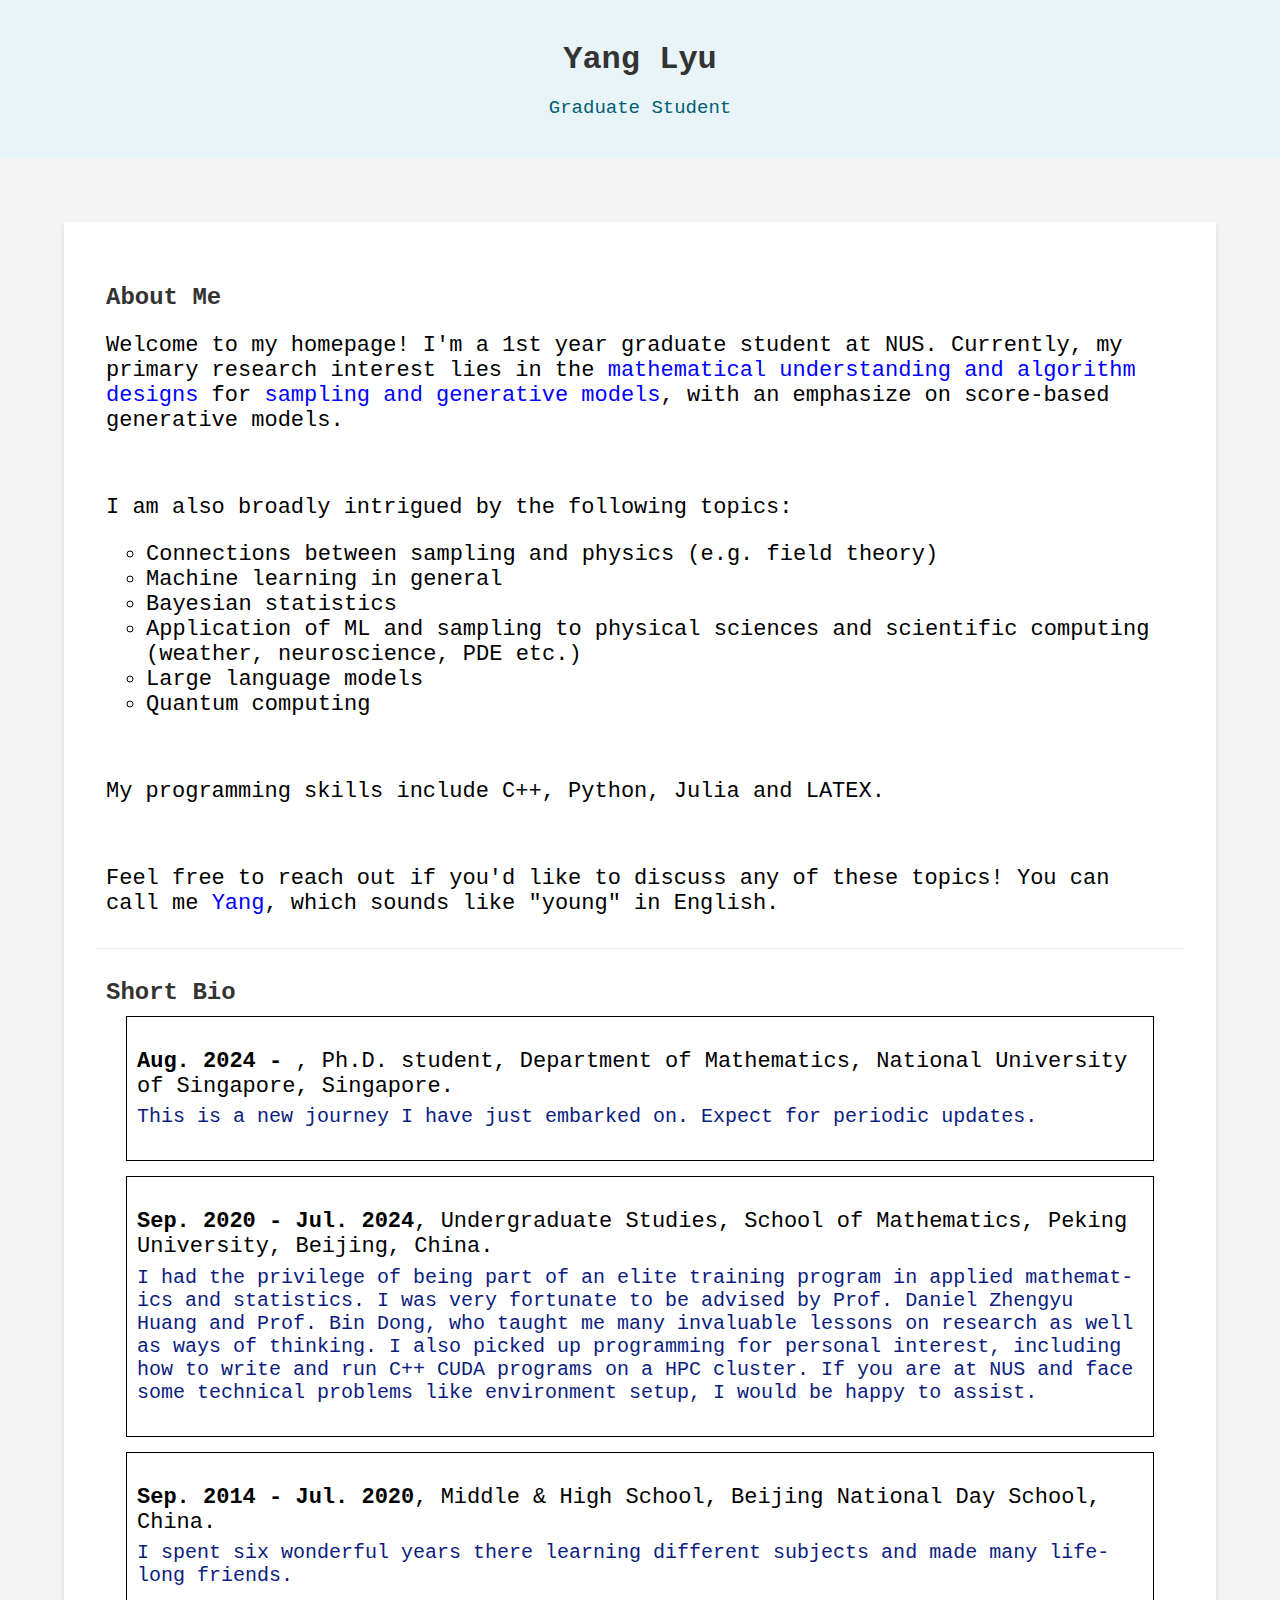
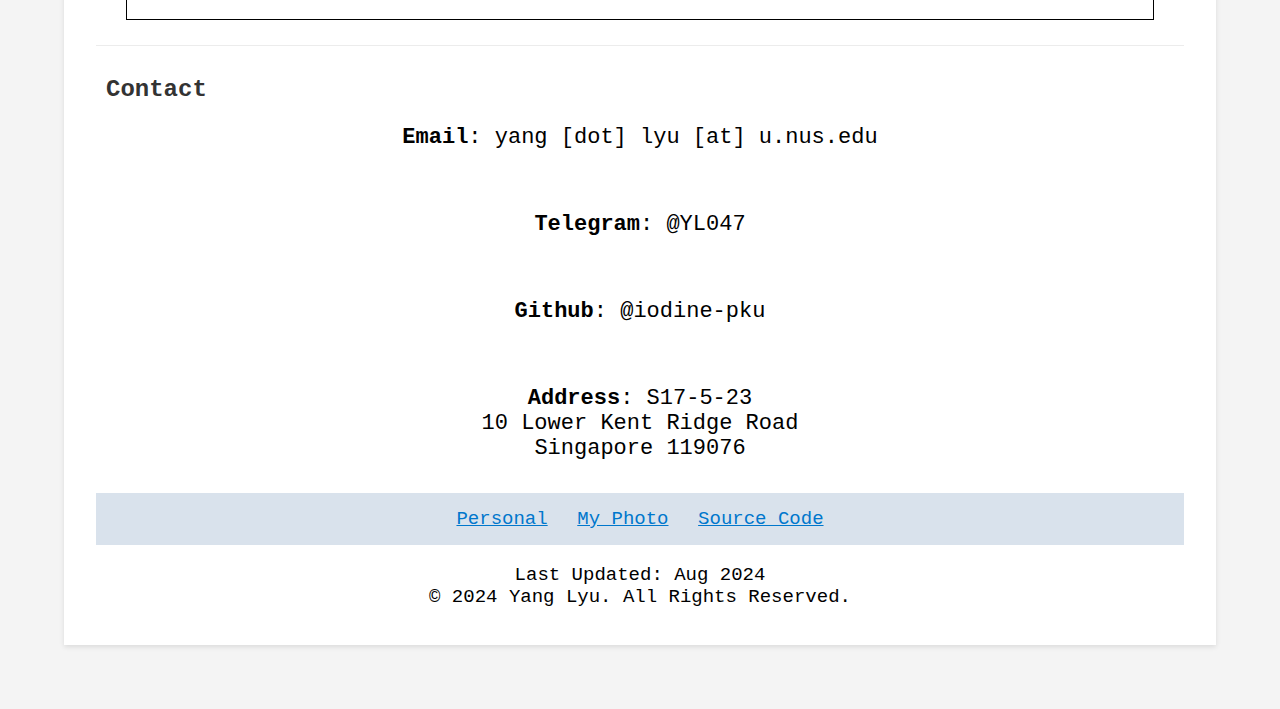
<file: index.html>
<!DOCTYPE html>
<html lang="en">
<head>
    <meta charset="UTF-8">
    <meta name="viewport" content="width=device-width, initial-scale=1.0">
    <title>Yang's Home Page</title>
    <link rel="stylesheet" href="style.css">
</head>
<body>
    <header>
        <h1>Yang Lyu</h1>
        <p class="large-font">Graduate Student</p>   
    </header>
    <main>
        <section id="about">
            <h2>About Me</h2>
            <p style="text-align: left;"> Welcome to my homepage! I'm a 1st year graduate student at NUS. Currently, my primary research interest lies in the <span class="blue-text"> mathematical understanding and algorithm designs</span> for <span class="blue-text">sampling and generative models</span>, with an emphasize on score-based generative models. </p>
            <br>
            <p style="text-align: left;">I am also broadly intrigued by the following topics:</p>
                <ul class="custom-list-circle" style="text-align: left; font-size: 22px;">
                    <li>Connections between sampling and physics (e.g. field theory)</li>
                    <li>Machine learning in general</li>
                    <li>Bayesian statistics</li>
                    <li>Application of ML and sampling to physical sciences and scientific computing (weather, neuroscience, PDE etc.)</li>
                    <li>Large language models</li>
                    <li>Quantum computing</li>
                </ul>            
            <br>
            <p style="text-align: left;"> My programming skills include C++, Python, Julia and LATEX. </p>
            <br>
            <p style="text-align: left;"> Feel free to reach out if you'd like to discuss any of these topics! You can call me <span class="blue-text">Yang</span>, which sounds like "young" in English.
            </p> 
            
        </section>
        <section id="bio">
            <h2>Short Bio</h2>
            <div class="bio-block">
                <p class="bio-entry">
                    <strong>Aug. 2024 - </strong>, Ph.D. student, Department of Mathematics, National University of Singapore, Singapore.</p>
                    <span class="bio-comment">This is a new journey I have just embarked on. Expect for periodic updates.</span>
                </p>
            </div>
            <div class="bio-block">
                <p class="bio-entry">
                    <strong>Sep. 2020 - Jul. 2024</strong>, Undergraduate Studies, School of Mathematics, Peking University, Beijing, China.</p>
                    <span class="bio-comment">I had the privilege of being part of an elite training program in applied mathematics and statistics. I was very fortunate to be advised by Prof. Daniel Zhengyu Huang and Prof. Bin Dong, who taught me many invaluable lessons on research as well as ways of thinking.
                    I also picked up programming for personal interest, including how to write and run C++ CUDA programs on a HPC cluster. If you are at NUS and face some technical problems like environment setup, I would be happy to assist.</span>
                </p>
            </div>
            <div class="bio-block">
                <p class="bio-entry">
                    <strong>Sep. 2014 - Jul. 2020</strong>, Middle & High School, Beijing National Day School, China.</p>
                    <span class="bio-comment">I spent six wonderful years there learning different subjects and made many life-long friends.</span>
                </p>
            </div>
        </section>
        <section id="contact">
            <h2>Contact</h2>
            <p><b>Email</b>: yang [dot] lyu [at] u.nus.edu</p>
            <br>
            <p><b>Telegram</b>: @YL047</p>
            <br>
            <p><b>Github</b>: @iodine-pku</p>
            <br>
            <p><b>Address</b>: S17-5-23 <br>
                10 Lower Kent Ridge Road <br>
                Singapore 119076  <br>
            </p>
        </section>
        <footer>
            <nav>
                <a href="personal.html">Personal</a>
                <a href="photo.html">My Photo</a>   
                <a href="https://github.com/y-lyu/y-lyu.github.io" class="custom-link">Source Code</a>
         
            </nav>
            
        </footer>
        <p style="font-size: 19px; margin-bottom: 5px;">Last Updated: Aug 2024 <br> &copy; 2024 Yang Lyu. All Rights Reserved. </p>
    </main>
</body>
</html>
</file>
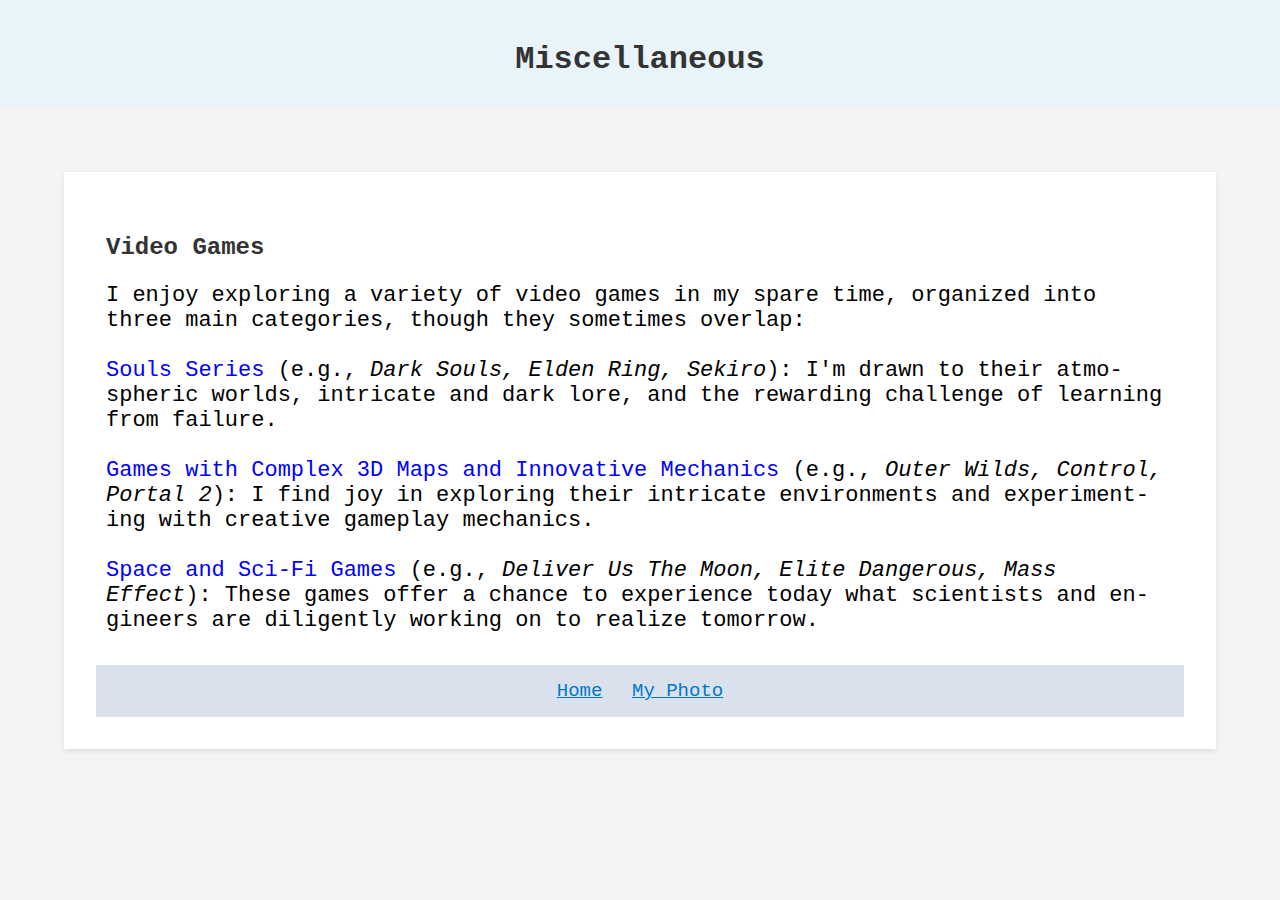
<file: personal.html>
<!DOCTYPE html>
<html lang="en">
<head>
    <meta charset="UTF-8">
    <meta name="viewport" content="width=device-width, initial-scale=1.0">
    <title>Yang's Home Page</title>
    <link rel="stylesheet" href="style.css">
</head>
<body>
    <header>
        <h1>Miscellaneous</h1>
    </header>
    <main>
        <section>
            <h2>Video Games</h2>
            <p style="text-align: left;">
                I enjoy exploring a variety of video games in my spare time, organized into three main categories, though they sometimes overlap: <br>
                <br>
                <span class="blue-text">Souls Series</span> (e.g., <em>Dark Souls, Elden Ring, Sekiro</em>): I'm drawn to their atmospheric worlds, intricate and dark lore, and the rewarding challenge of learning from failure. <br>
                <br>
                <span class="blue-text">Games with Complex 3D Maps and Innovative Mechanics</span> (e.g., <em>Outer Wilds, Control, Portal 2</em>): I find joy in exploring their intricate environments and experimenting with creative gameplay mechanics. <br>
                <br>
                <span class="blue-text">Space and Sci-Fi Games</span> (e.g., <em>Deliver Us The Moon, Elite Dangerous, Mass Effect</em>): These games offer a chance to experience today what scientists and engineers are diligently working on to realize tomorrow.
            </p>
        </section>
        <footer>
            <nav>
                <a href="index.html">Home</a>
                <a href="photo.html">My Photo</a>
            </nav>
        </footer>
    </main>
</body>
</html>
</file>
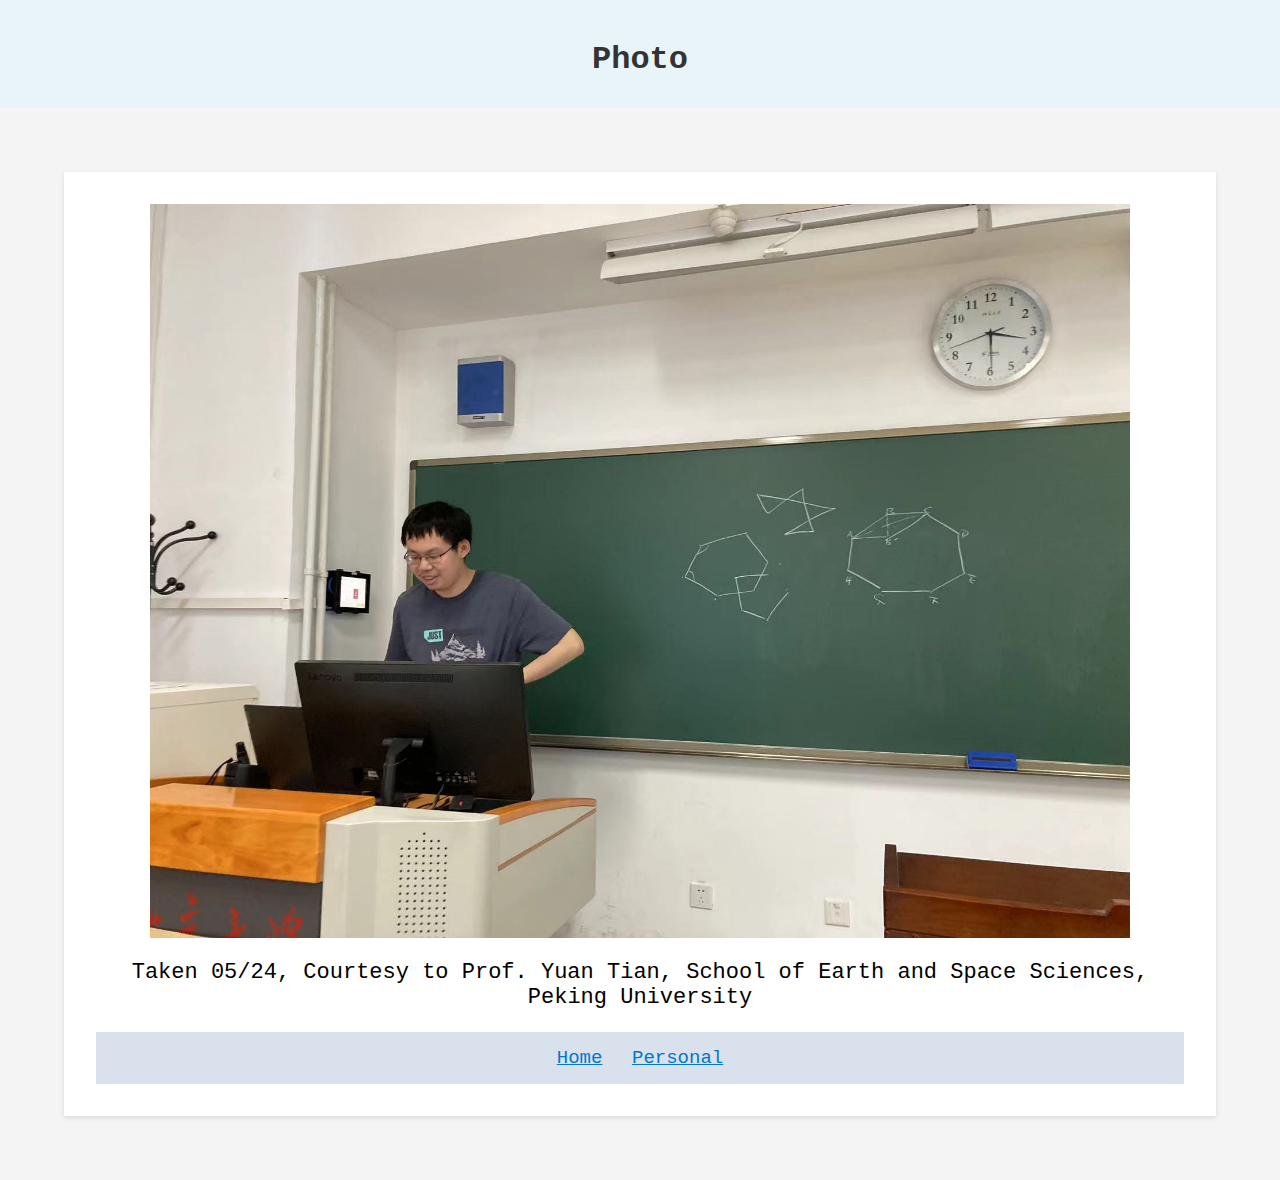
<file: photo.html>
<!DOCTYPE html>
<html lang="en">
<head>
    <meta charset="UTF-8">
    <meta name="viewport" content="width=device-width, initial-scale=1.0">
    <title>Yang's Home Page</title>
    <link rel="stylesheet" href="style.css">
</head>
<body>
    <header>
        <h1>Photo</h1>
    </header>
    <main>
            <img src="talk.jpeg" alt="A description of the photo" >
            <p>Taken 05/24, Courtesy to Prof. Yuan Tian, School of Earth and Space Sciences, Peking University</p>
        
        <footer>
            <nav>
                <a href="index.html">Home</a>
                <a href="personal.html">Personal</a>
            </nav>
        </footer>
    </main>
</body>
</html>
</file>
<file: style.css>
body, html {
    font-family: 'Courier New', Courier, monospace;
    color: #000000;
    margin: 0 ; /* Add left and right margins */
    padding: 0;
    background-color: #f4f4f4;
    hyphens: auto; /* Enable hyphenation */
}


header {
    background-color: #e8f4f8;  /* Light blue background for the header */
    color: #005f73;             /* Darker blue for text */
    padding: 20px;
    text-align: center;
}

main {
    padding:2rem;
    background-color: #ffffff;  /* White background for main content */
    margin: 4rem;
    box-shadow: 0 2px 5px rgba(0,0,0,0.1); /* Soft shadow around the main content box */
}

@media (max-width: 600px) {
    body, html {
        font-size: 15px; /* Reduces base font size on mobile devices */
    }
    main {
        padding: 0.4rem; /* Reduce padding on mobile screens */
        margin: 0rem; /* Reduce margin on mobile screens */
        
    }

}

section {
    padding: 10px;
    border-bottom: 1px solid #ececec; /* Light gray border for subtle separation */
}

@media (max-width= 600px) {
    section {
        padding: 1px; /* Reduce padding on mobile screens */
    }
    
}

section:last-of-type {
    border-bottom: none; /* Remove border from the last section */
}

footer {
    background-color: #d9e2ec;  /* Light gray background for the footer */
    padding: 10px 20px;
    text-align: center;
}

footer a {
    font-size: 19px; /* Adjust the font size as needed */
    text-decoration: underline !important;/* Underline the links */

}

.large-font {
    font-size: 19px; /* Adjust the font size as needed */
    
}

nav a {
    color: #0077cc;
    text-decoration: none;
    padding: 5px 10px;
    display: inline-block;
}

h1, h2 {
    color: #333;
    margin-bottom: 0.6rem;
}

main img {
    display: block;
    margin: 0 auto; /* Center the image horizontally */
    max-width: 90%; /* Limit the maximum width to prevent overflow */
    height: auto; /* Maintain aspect ratio */
}

main p {
    text-align: center; /* Center the caption text */
    
    font-size: 22px; /* Adjust the size as needed */
    color: #000000; /* Black color */
    
}

/* Style for the main text */
.bio-entry {
    font-size: 22px; /* Adjust the size as needed */
    color: #000000; /* Black color */
    text-align: left;
    margin-bottom: 0.4rem;
}

/* Style for the comments */
.bio-comment {
    font-family: 'Consolas', 'Courier New', Courier, monospace;
    font-size: 20px; /* Adjust the size as needed */
    color: #0b1d80; /* Dark gray color */
    margin-bottom: 1.25rem;
}

.bio-block {
    border: 1px solid black; /* Add a black border */
    padding: 10px; /* Add some padding inside the border */
    margin-left: 20px; /* Add left margin */
    margin-right: 20px; /* Add right margin */
    margin-bottom: 15px; /* Add bottom margin */
}

@media (max-width: 600px) {
    .bio-block {
        padding: 2px; /* Remove padding on mobile screens */
    }
}

.custom-link {
    color: #0077cc;
    text-decoration: none; /* Removes the underline */
}

.custom-link:hover, .custom-link:active, .custom-link:visited, .custom-link:focus {
    color: #0077cc;
    text-decoration: none; /* You can change this to 'none' if you don't want underline on hover */
}

.blue-text {
    color: blue;
    margin: 0;
    padding: 0;
}

ul.custom-list-circle {
    list-style-type: circle; /* Change bullet to circle */
}
</file>
